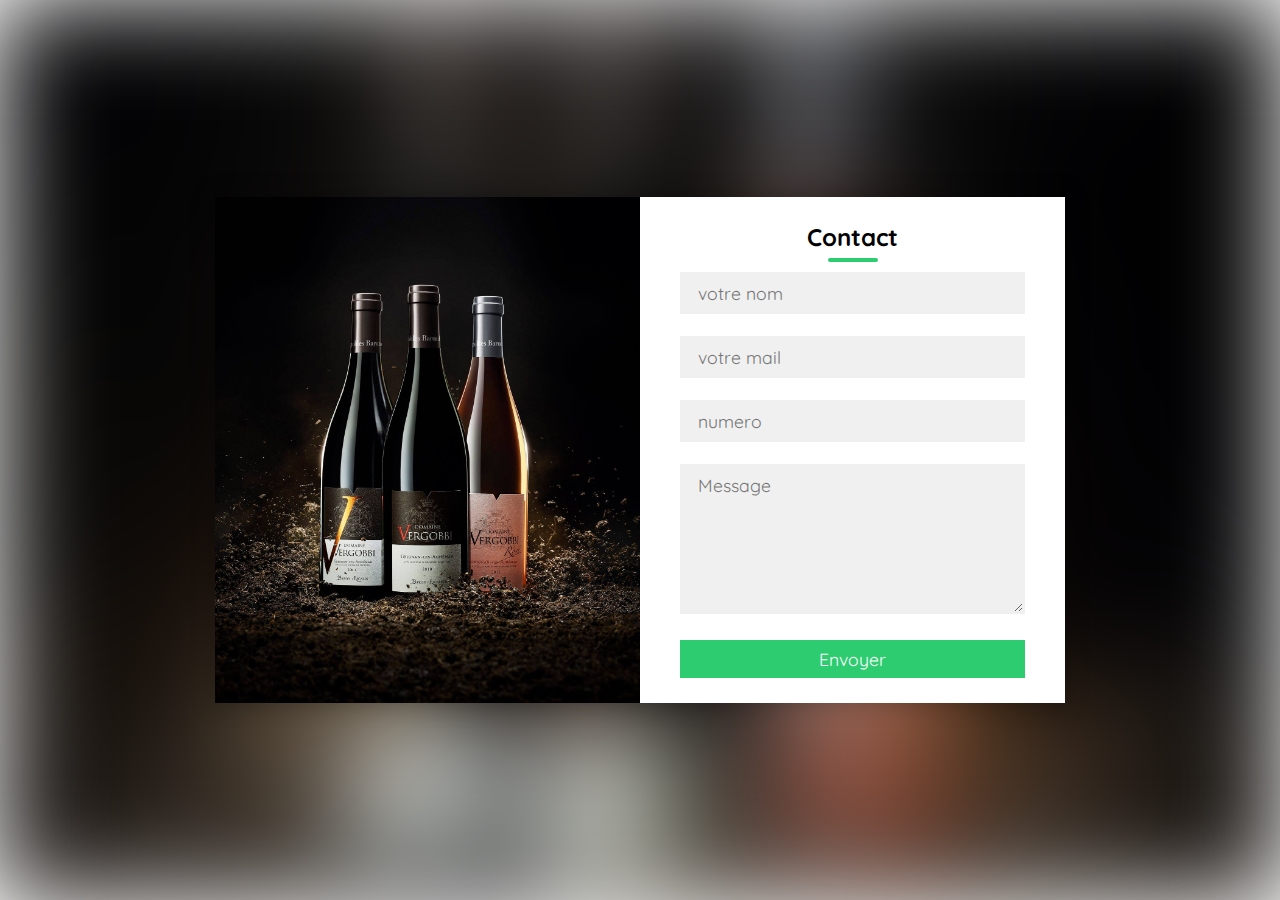
<file: CSS-Hamburger-Menu-master/commande/index.html>
<!DOCTYPE html>
<html>
<head>
	<title>Fiche de commande</title>
	<link rel="stylesheet" type="text/css" href="style.css">
	<link href="https://fonts.googleapis.com/css?family=Quicksand&display=swap" rel="stylesheet">
	<meta name="viewport" content="width=device-width,initial-scale=1.0,minimum-scale=1.0,maximum-scale=1.0">
</head>
<body>
	<div class="container">
		<div class="contact-box">
			<div class="left"></div>
			<div class="right">
				<h2>Contact </h2>
				<input type="text" class="field" placeholder="votre nom">
				<input type="text" class="field" placeholder="votre mail">
				<input type="text" class="field" placeholder="numero">
				<textarea placeholder="Message" class="field"></textarea>
				<button class="btn">Envoyer</button>
			</div>
		</div>
	</div>
</body>
</html>
</file>
<file: CSS-Hamburger-Menu-master/commande/style.css>
*{
	padding: 0;
	margin: 0;
	box-sizing: border-box;
	font-family: 'Quicksand', sans-serif;
}

body{
	height: 100vh;
	width: 100%;
}

.container{
	position: relative;
	width: 100%;
	height: 100%;
	display: flex;
	justify-content: center;
	align-items: center;
	padding: 20px 100px;
}

.container:after{
	content: '';
	position: absolute;
	width: 100%;
	height: 100%;
	left: 0;
	top: 0;
	background: url("img/cd.jpg") no-repeat center;
	background-size: cover;
	filter: blur(50px);
	z-index: -1;
}
.contact-box{
	max-width: 850px;
	display: grid;
	grid-template-columns: repeat(2, 1fr);
	justify-content: center;
	align-items: center;
	text-align: center;
	background-color: #fff;
	box-shadow: 0px 0px 19px 5px rgba(0,0,0,0.19);
}

.left{
	background: url("img/cd.jpg") no-repeat center;
	background-size: cover;
	height: 100%;
}

.right{
	padding: 25px 40px;
}

h2{
	position: relative;
	padding: 0 0 10px;
	margin-bottom: 10px;
}

h2:after{
	content: '';
    position: absolute;
    left: 50%;
    bottom: 0;
    transform: translateX(-50%);
    height: 4px;
    width: 50px;
    border-radius: 2px;
    background-color: #2ecc71;
}

.field{
	width: 100%;
	border: 2px solid rgba(0, 0, 0, 0);
	outline: none;
	background-color: rgba(230, 230, 230, 0.6);
	padding: 0.5rem 1rem;
	font-size: 1.1rem;
	margin-bottom: 22px;
	transition: .3s;
}

.field:hover{
	background-color: rgba(23, 23, 23, 0.6);
}

textarea{
	min-height: 150px;
}

.btn{
	width: 100%;
	padding: 0.5rem 1rem;
	background-color: #2ecc71;
	color: #fff;
	font-size: 1.1rem;
	border: none;
	outline: none;
	cursor: pointer;
	transition: .3s;
}

.btn:hover{
    background-color: #23ae60;
}

.field:focus{
    border: 2px solid rgba(30,85,250,0.47);
    background-color: #fff;
}

@media screen and (max-width: 880px){
	.contact-box{
		grid-template-columns: 1fr;
	}
	.left{
		height: 200px;
	}
}
</file>
